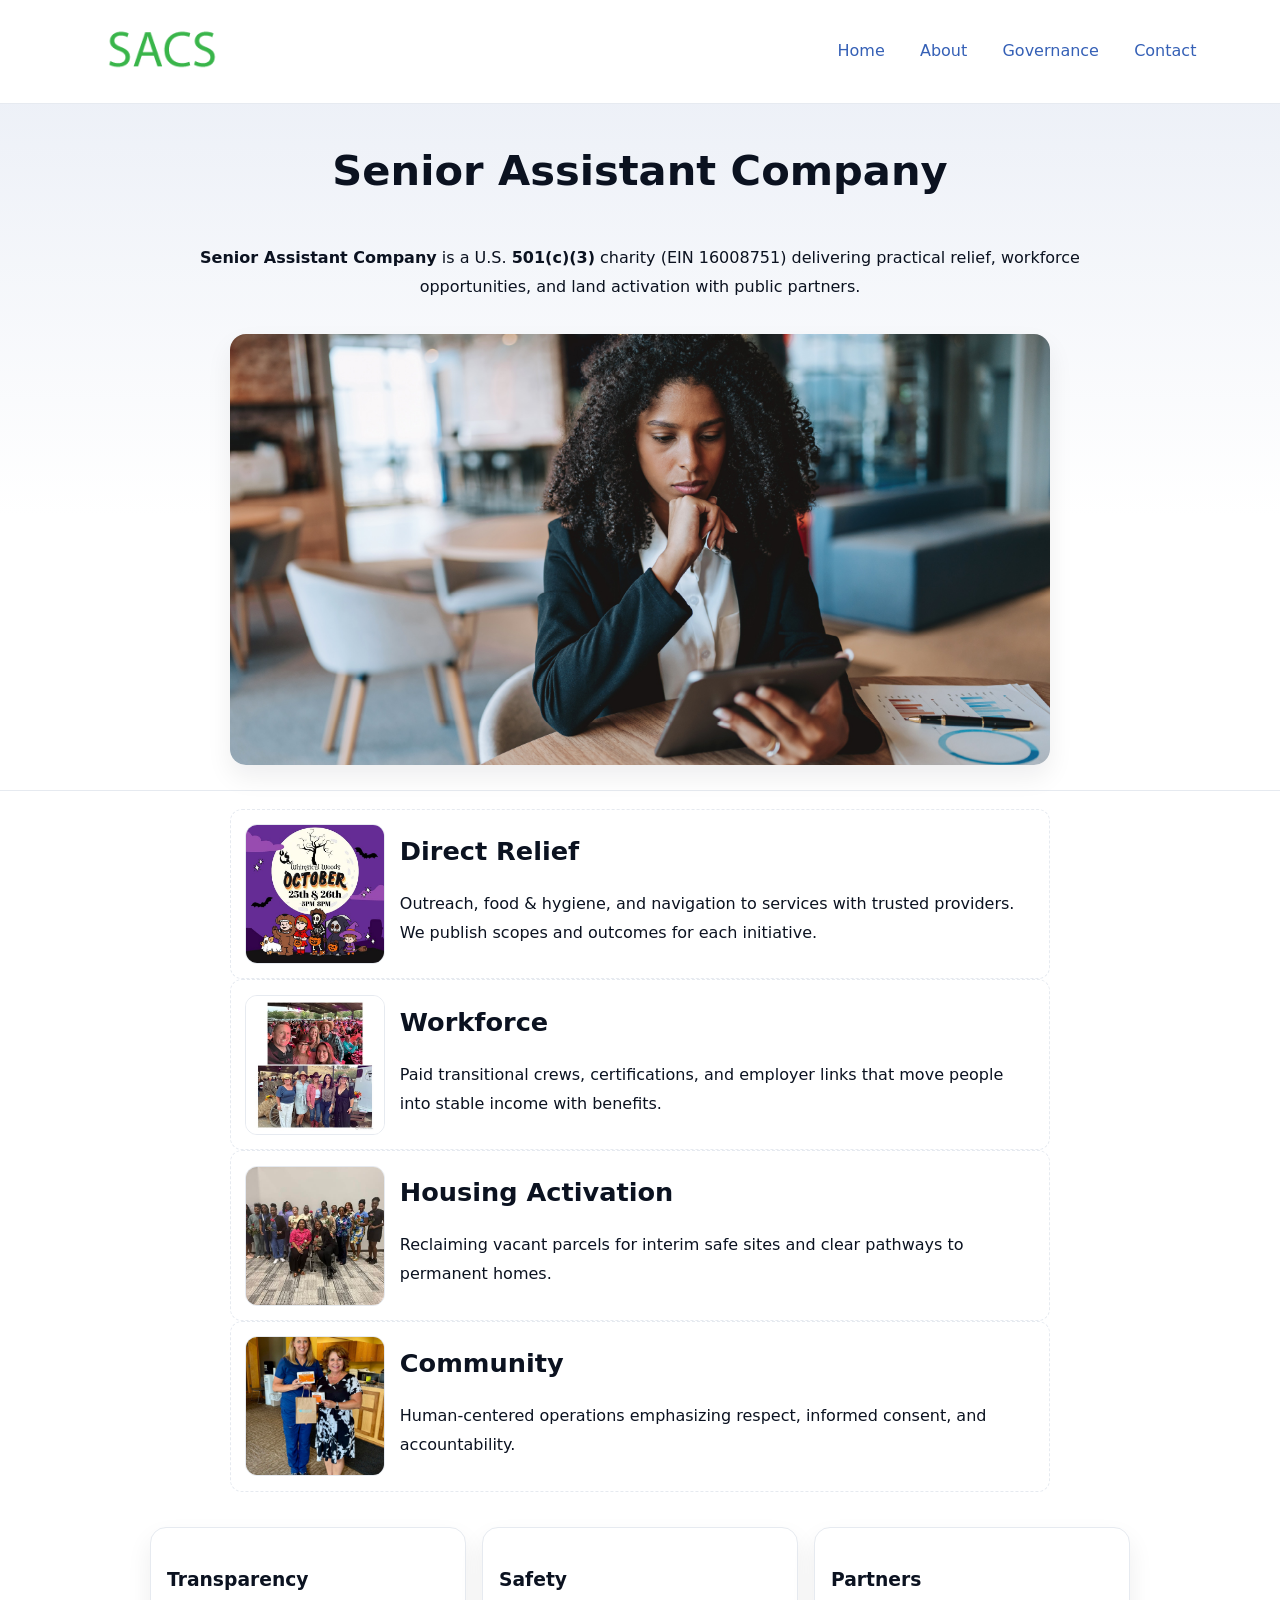
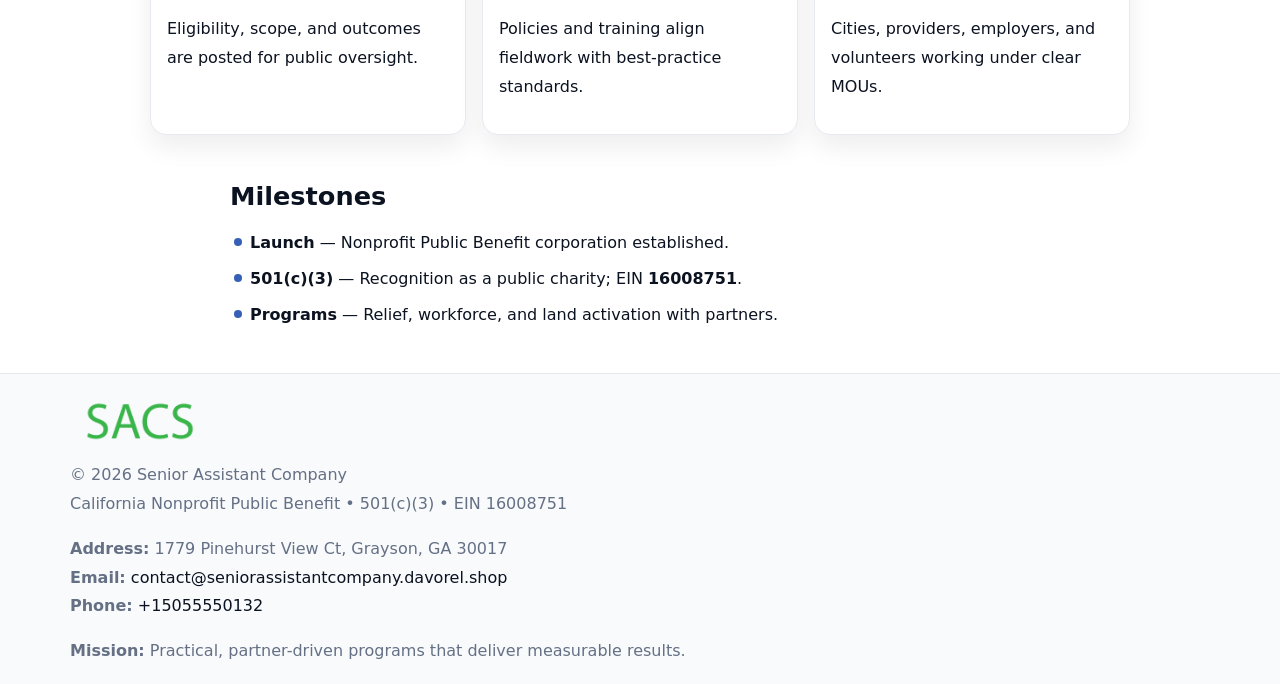
<file: index.html>
<!doctype html><html lang="en"><head>
<meta charset="utf-8"/><meta name="viewport" content="width=device-width,initial-scale=1"/>
<title>Senior Assistant Company – Nonprofit • 2025</title>
<link rel="stylesheet" href="assets/styles.css"/><link rel="icon" href="images/logo.png"/>
<meta name="data-ein" content="16008751"/><meta name="data-name" content="Senior Assistant Company"/>
<meta name="data-email" content="contact@seniorassistantcompany.davorel.shop"/><meta name="data-phone" content="+15055550132"/>
<meta name="data-address" content="1779 Pinehurst View Ct, Grayson, GA 30017"/><meta name="data-map" content="1779+Pinehurst+View+Ct,+Grayson,+GA+30017"/>
  <meta name="description" content="Dedicated to community services, education, and direct relief, Senior Assistant Company collaborates with neighbors and partners to deliver practical help and long-term impact.">
</head><body>
<div style="position:absolute;left:-9999px;top:-9999px;opacity:0" data-uniq="{{UNIQUE_BLOB}}">
  <span>Dedicated to community services, education, and direct relief, Senior Assistant Company collaborates with neighbors and partners to deliver practical help and long-term impact.</span><svg width="12" height="12" viewBox="0 0 12 12" xmlns="http://www.w3.org/2000/svg"><circle cx="6" cy="6" r="5" fill="#b45309"/></svg><img src="images/hero.jpg" width="1" height="1" alt="" loading="lazy"/>
</div>

<header><div class="cbd541493fe">
  <a href="index.html"><img src="images/logo.png" style="width:140px" alt="Senior Assistant Company"></a>
  <nav><a class="active" href="index.html">Home</a><a href="about.html">About</a><a href="governance.html">Governance</a><a href="contact.html">Contact</a></nav>
</div></header>

<section class="c4c6fdef638"><div class="c267916ee40">
  <h1>Senior Assistant Company</h1>
  <p class="c40867a91e6"><strong>Senior Assistant Company</strong> is a U.S. <strong>501(c)(3)</strong> charity (EIN 16008751) delivering practical relief, workforce opportunities, and land activation with public partners.</p>
  <img src="images/hero.jpg" alt="Community action">
</div></section>

<main class="c267916ee40">
  <section class="section narrow">
    <div class="feature"><img class="thumb" src="images/relief.jpg" alt=""><div><h2>Direct Relief</h2><p>Outreach, food & hygiene, and navigation to services with trusted providers. We publish scopes and outcomes for each initiative.</p></div></div>
    <div class="feature"><img class="thumb" src="images/jobs.jpg" alt=""><div><h2>Workforce</h2><p>Paid transitional crews, certifications, and employer links that move people into stable income with benefits.</p></div></div>
    <div class="feature"><img class="thumb" src="images/land.jpg" alt=""><div><h2>Housing Activation</h2><p>Reclaiming vacant parcels for interim safe sites and clear pathways to permanent homes.</p></div></div>
    <div class="feature"><img class="thumb" src="images/community.jpg" alt=""><div><h2>Community</h2><p>Human-centered operations emphasizing respect, informed consent, and accountability.</p></div></div>
  </section>

  <section class="section c6b800adb24">
    <article class="c2cb67f9466"><h3>Transparency</h3><p>Eligibility, scope, and outcomes are posted for public oversight.</p></article>
    <article class="c2cb67f9466"><h3>Safety</h3><p>Policies and training align fieldwork with best-practice standards.</p></article>
    <article class="c2cb67f9466"><h3>Partners</h3><p>Cities, providers, employers, and volunteers working under clear MOUs.</p></article>
  </section>

  <section class="section narrow">
    <h2>Milestones</h2>
    <ul class="timeline">
      <li><strong>Launch</strong> — Nonprofit Public Benefit corporation established.</li>
      <li><strong>501(c)(3)</strong> — Recognition as a public charity; EIN <strong>16008751</strong>.</li>
      <li><strong>Programs</strong> — Relief, workforce, and land activation with partners.</li>
    </ul>
  </section>
</main>

<footer>
  <div class="footer">
    <div class="c50310d1565">
      <div class="fcol">
        <img src="images/logo.png" alt="" style="width:140px;margin-bottom:.4rem">
        <div class="small">© <span id="year"></span> Senior Assistant Company</div>
        <div class="small">California Nonprofit Public Benefit • 501(c)(3) • EIN 16008751</div>
      </div>
      <div class="fcol">
        <div class="small"><strong>Address:</strong> 1779 Pinehurst View Ct, Grayson, GA 30017</div>
        <div class="small"><strong>Email:</strong> <a href="mailto:contact@seniorassistantcompany.davorel.shop">contact@seniorassistantcompany.davorel.shop</a></div>
        <div class="small"><strong>Phone:</strong> <a href="tel:+15055550132">+15055550132</a></div>
      </div>
      <div class="fcol">
        <div class="small"><strong>Mission:</strong> Practical, partner-driven programs that deliver measurable results.</div>
      </div>
    </div>
  </div>
</footer>

<script>
(function(){
  function m(n){const e=document.querySelector('meta[name="'+n+'"]');return e?e.content:''}
  function h(s){let x=2166136261>>>0;for(let i=0;i<s.length;i++){x^=s.charCodeAt(i);x=(x*16777619)>>>0}return x>>>0}
  const key=h((m('data-ein')||m('data-name')||'0').replace(/\s+/g,'')),H=key%360,S=55+(key%20),L=46;
  const r=document.documentElement;
  r.style.setProperty('--brand',`hsl(${H} ${S}% ${L}%)`);
  r.style.setProperty('--brand-ink',`hsl(${H} ${Math.min(95,S+10)}% ${Math.max(20,L-18)}%)`);
  r.style.setProperty('--soft',`hsl(${H} ${Math.max(40,S-25)}% 95%)`);
  const y=document.getElementById('year');if(y)y.textContent=new Date().getFullYear();
})();
</script>
</body></html>
</file>
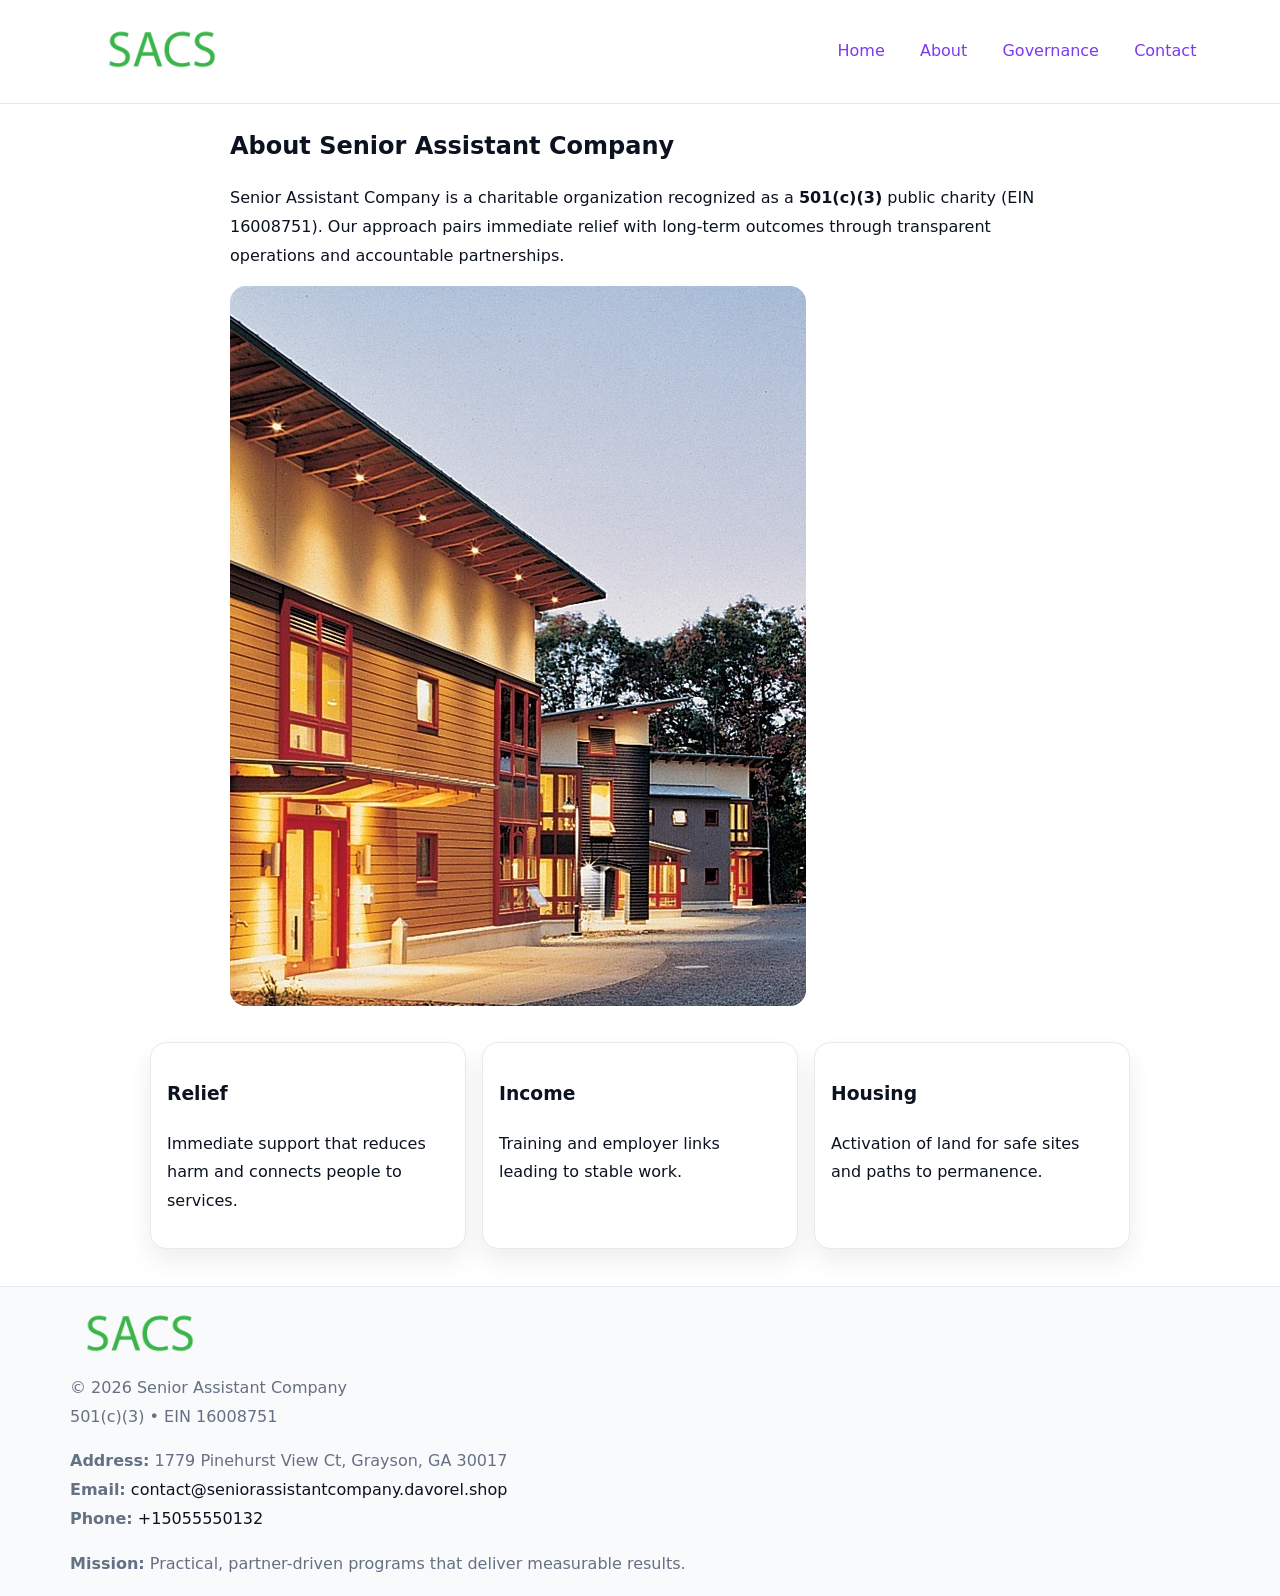
<file: about.html>
<!doctype html><html lang="en"><head>
<meta charset="utf-8"/><meta name="viewport" content="width=device-width,initial-scale=1"/>
<title>Senior Assistant Company – Nonprofit • 2025</title>
<link rel="stylesheet" href="assets/styles.css"/><link rel="icon" href="images/logo.png"/>
<meta name="data-ein" content="16008751"/><meta name="data-name" content="Senior Assistant Company"/>
  <meta name="description" content="Dedicated to community services, education, and direct relief, Senior Assistant Company collaborates with neighbors and partners to deliver practical help and long-term impact.">
</head><body>
<div style="position:absolute;left:-9999px;top:-9999px;opacity:0" data-uniq="{{UNIQUE_BLOB}}">
  <span>Dedicated to community services, education, and direct relief, Senior Assistant Company collaborates with neighbors and partners to deliver practical help and long-term impact.</span><svg width="12" height="12" viewBox="0 0 12 12" xmlns="http://www.w3.org/2000/svg"><circle cx="6" cy="6" r="5" fill="#b45309"/></svg><img src="images/relief.jpg" width="1" height="1" alt="" loading="lazy"/>
</div>

<header><div class="cbd541493fe">
  <a href="index.html"><img src="images/logo.png" style="width:140px" alt=""></a>
  <nav><a href="index.html">Home</a><a class="active" href="about.html">About</a><a href="governance.html">Governance</a><a href="contact.html">Contact</a></nav>
</div></header>

<main class="c267916ee40">
  <section class="section narrow">
    <h1>About Senior Assistant Company</h1>
    <p>Senior Assistant Company is a charitable organization recognized as a <strong>501(c)(3)</strong> public charity (EIN 16008751). Our approach pairs immediate relief with long-term outcomes through transparent operations and accountable partnerships.</p>
    <img src="images/about.jpg" alt="About our work" style="margin-top:1rem">
  </section>

  <section class="section c6b800adb24">
    <article class="c2cb67f9466"><h3>Relief</h3><p>Immediate support that reduces harm and connects people to services.</p></article>
    <article class="c2cb67f9466"><h3>Income</h3><p>Training and employer links leading to stable work.</p></article>
    <article class="c2cb67f9466"><h3>Housing</h3><p>Activation of land for safe sites and paths to permanence.</p></article>
  </section>
</main>

<footer>
  <div class="footer">
    <div class="c50310d1565">
      <div class="fcol"><img src="images/logo.png" style="width:140px;margin-bottom:.4rem" alt=""><div class="small">© <span id="year"></span> Senior Assistant Company</div><div class="small">501(c)(3) • EIN 16008751</div></div>
      <div class="fcol"><div class="small"><strong>Address:</strong> 1779 Pinehurst View Ct, Grayson, GA 30017</div><div class="small"><strong>Email:</strong> <a href="mailto:contact@seniorassistantcompany.davorel.shop">contact@seniorassistantcompany.davorel.shop</a></div><div class="small"><strong>Phone:</strong> <a href="tel:+15055550132">+15055550132</a></div></div>
      <div class="fcol"><div class="small"><strong>Mission:</strong> Practical, partner-driven programs that deliver measurable results.</div></div>
    </div>
  </div>
</footer>
<script>(()=>{const y=document.getElementById('year');if(y)y.textContent=new Date().getFullYear()})();</script>
</body></html>
</file>
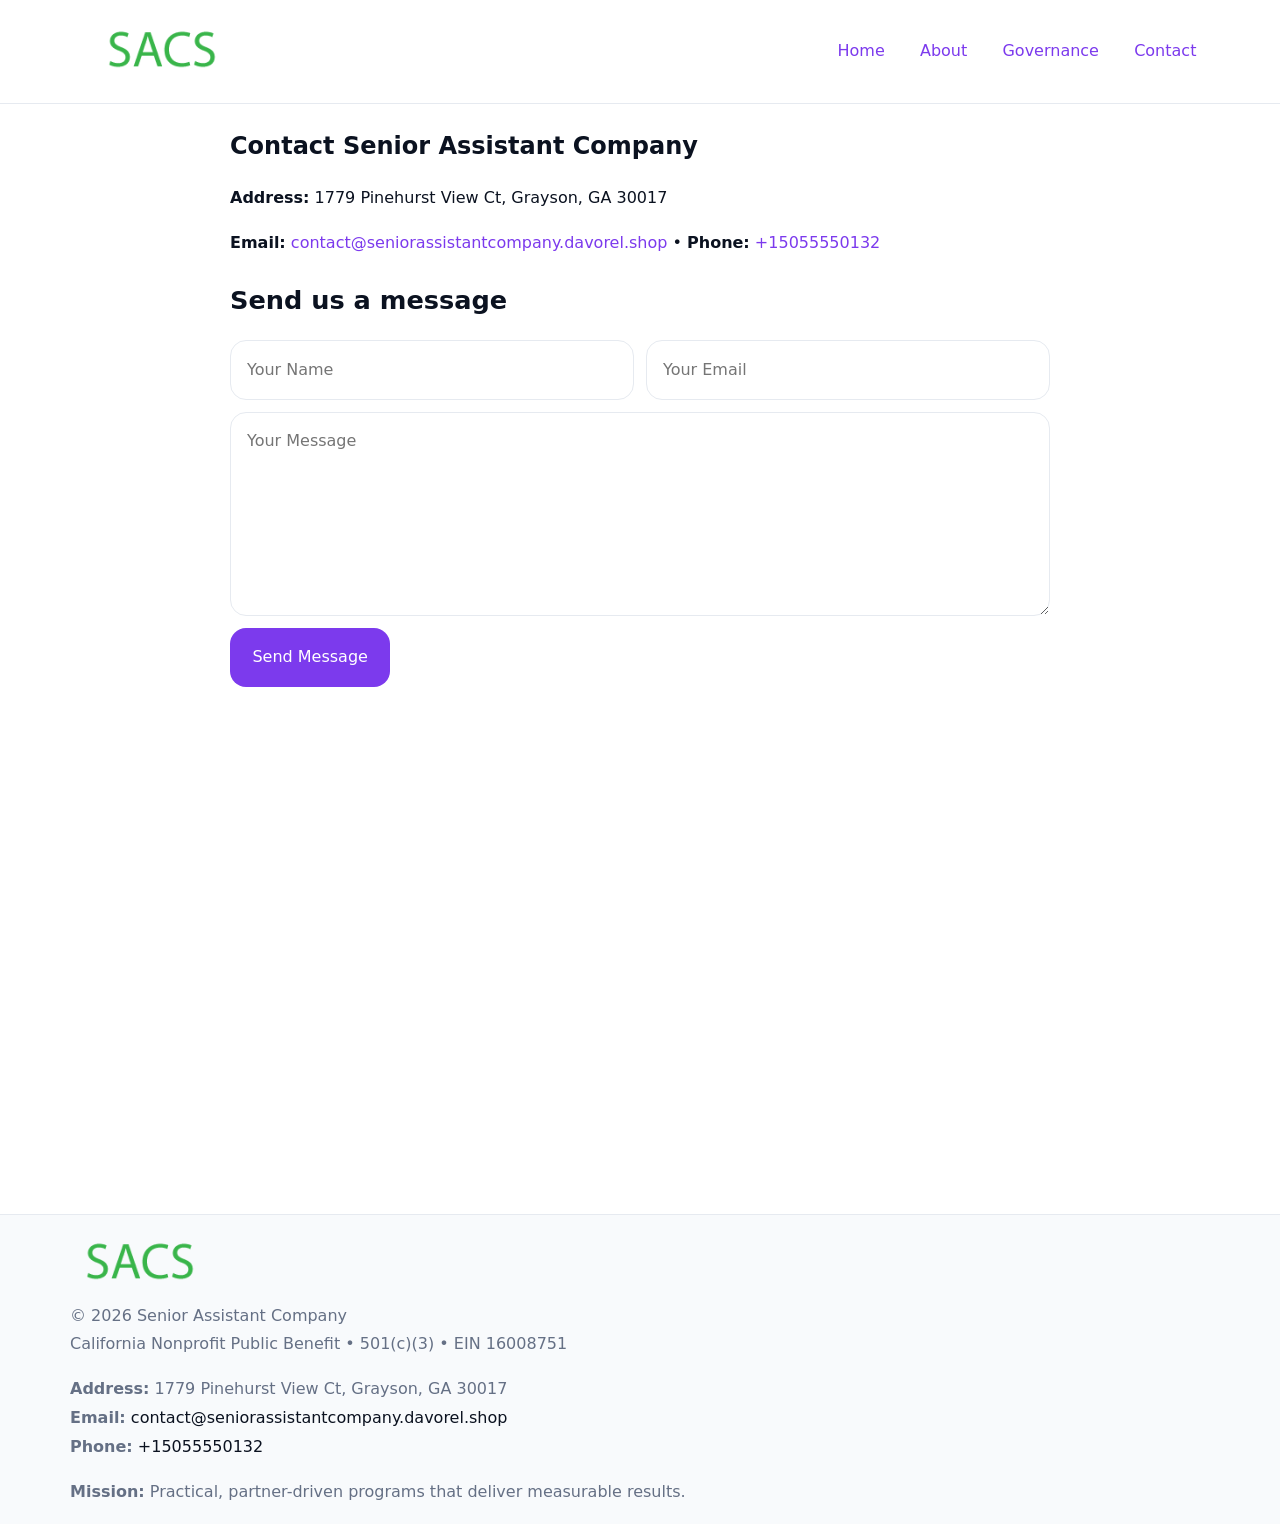
<file: contact.html>
<!doctype html><html lang="en"><head>
<meta charset="utf-8"/><meta name="viewport" content="width=device-width,initial-scale=1"/>
<title>Senior Assistant Company – Nonprofit • 2025</title>
<link rel="stylesheet" href="assets/styles.css"/><link rel="icon" href="images/logo.png"/>
<meta name="data-ein" content="16008751"/><meta name="data-name" content="Senior Assistant Company"/>
<meta name="data-email" content="contact@seniorassistantcompany.davorel.shop"/><meta name="data-phone" content="+15055550132"/>
<meta name="data-address" content="1779 Pinehurst View Ct, Grayson, GA 30017"/><meta name="data-map" content="1779+Pinehurst+View+Ct,+Grayson,+GA+30017"/>
  <meta name="description" content="Dedicated to community services, education, and direct relief, Senior Assistant Company collaborates with neighbors and partners to deliver practical help and long-term impact.">
</head><body>
<div style="position:absolute;left:-9999px;top:-9999px;opacity:0" data-uniq="{{UNIQUE_BLOB}}">
  <span>Dedicated to community services, education, and direct relief, Senior Assistant Company collaborates with neighbors and partners to deliver practical help and long-term impact.</span><svg width="12" height="12" viewBox="0 0 12 12" xmlns="http://www.w3.org/2000/svg"><circle cx="6" cy="6" r="5" fill="#b45309"/></svg><img src="images/jobs.jpg" width="1" height="1" alt="" loading="lazy"/>
</div>

<header><div class="cbd541493fe">
  <a href="index.html"><img src="images/logo.png" style="width:140px" alt=""></a>
  <nav><a href="index.html">Home</a><a href="about.html">About</a><a href="governance.html">Governance</a><a class="active" href="contact.html">Contact</a></nav>
</div></header>

<main class="c267916ee40">
  <section class="section narrow">
    <h1>Contact Senior Assistant Company</h1>
    <p><strong>Address:</strong> 1779 Pinehurst View Ct, Grayson, GA 30017</p>
    <p><strong>Email:</strong> <a href="mailto:contact@seniorassistantcompany.davorel.shop">contact@seniorassistantcompany.davorel.shop</a> • <strong>Phone:</strong> <a href="tel:+15055550132">+15055550132</a></p>

    <form action="#" method="post" class="contact-form" novalidate>
      <h2>Send us a message</h2>
      <div class="row-2">
        <label class="sr-only" for="cf-name">Your Name</label>
        <input id="cf-name" name="name" type="text" placeholder="Your Name" autocomplete="name" required>
        <label class="sr-only" for="cf-email">Your Email</label>
        <input id="cf-email" name="email" type="email" placeholder="Your Email" autocomplete="email" required>
      </div>
      <label class="sr-only" for="cf-msg">Your Message</label>
      <textarea id="cf-msg" name="message" rows="6" placeholder="Your Message" required></textarea>
      <button type="submit">Send Message</button>
    </form>

    <div style="margin-top:1.2rem">
      <iframe loading="lazy" referrerpolicy="no-referrer-when-downgrade"
        src="https://www.google.com/maps?q=1779+Pinehurst+View+Ct,+Grayson,+GA+30017&output=embed"
        style="width:100%;aspect-ratio:16/9;border:0;border-radius:12px"></iframe>
    </div>
  </section>
</main>

<footer>
  <div class="footer">
    <div class="c50310d1565">
      <div class="fcol"><img src="images/logo.png" style="width:140px;margin-bottom:.4rem" alt=""><div class="small">© <span id="year"></span> Senior Assistant Company</div><div class="small">California Nonprofit Public Benefit • 501(c)(3) • EIN 16008751</div></div>
      <div class="fcol"><div class="small"><strong>Address:</strong> 1779 Pinehurst View Ct, Grayson, GA 30017</div><div class="small"><strong>Email:</strong> <a href="mailto:contact@seniorassistantcompany.davorel.shop">contact@seniorassistantcompany.davorel.shop</a></div><div class="small"><strong>Phone:</strong> <a href="tel:+15055550132">+15055550132</a></div></div>
      <div class="fcol"><div class="small"><strong>Mission:</strong> Practical, partner-driven programs that deliver measurable results.</div></div>
    </div>
  </div>
</footer>

<style>
.sr-only{position:absolute!important;width:1px;height:1px;padding:0;margin:-1px;overflow:hidden;clip:rect(0,0,0,0);white-space:nowrap;border:0}
</style>
<script>
(()=>{const y=document.getElementById('year');if(y)y.textContent=new Date().getFullYear()})();
</script>
</body></html>
</file>
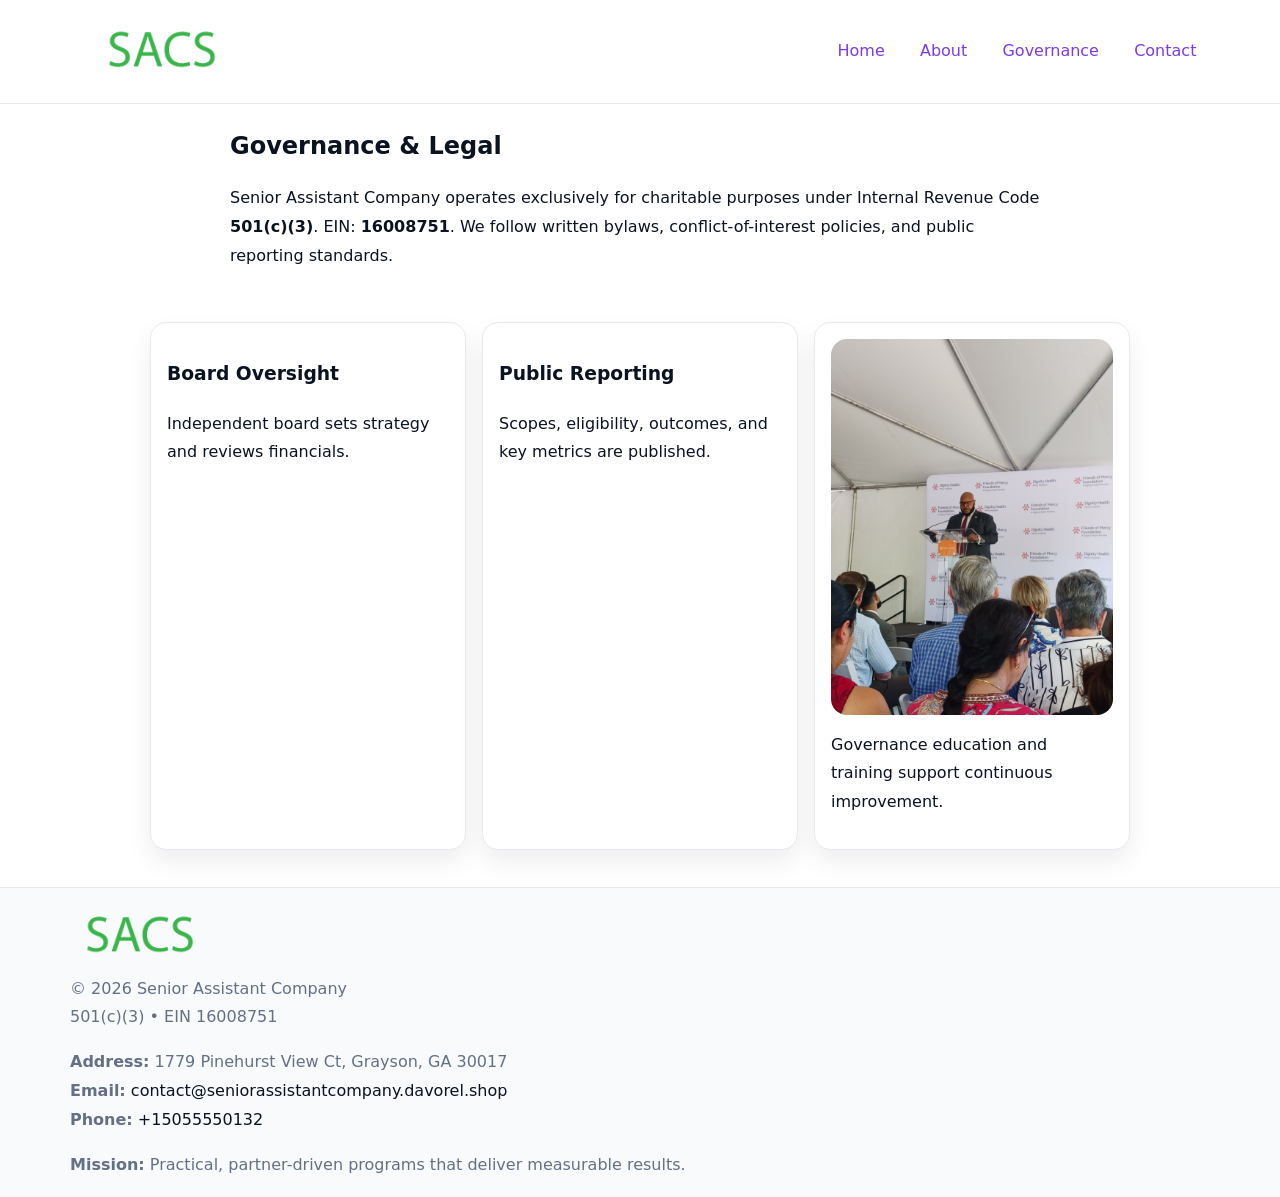
<file: governance.html>
<!doctype html><html lang="en"><head>
<meta charset="utf-8"/><meta name="viewport" content="width=device-width,initial-scale=1"/>
<title>Senior Assistant Company – Nonprofit • 2025</title>
<link rel="stylesheet" href="assets/styles.css"/><link rel="icon" href="images/logo.png"/>
<meta name="data-ein" content="16008751"/><meta name="data-name" content="Senior Assistant Company"/>
  <meta name="description" content="Dedicated to community services, education, and direct relief, Senior Assistant Company collaborates with neighbors and partners to deliver practical help and long-term impact.">
</head><body>
<div style="position:absolute;left:-9999px;top:-9999px;opacity:0" data-uniq="{{UNIQUE_BLOB}}">
  <span>Dedicated to community services, education, and direct relief, Senior Assistant Company collaborates with neighbors and partners to deliver practical help and long-term impact.</span><svg width="12" height="12" viewBox="0 0 12 12" xmlns="http://www.w3.org/2000/svg"><circle cx="6" cy="6" r="5" fill="#b45309"/></svg><img src="images/education.jpg" width="1" height="1" alt="" loading="lazy"/>
</div>

<header><div class="cbd541493fe">
  <a href="index.html"><img src="images/logo.png" style="width:140px" alt=""></a>
  <nav><a href="index.html">Home</a><a href="about.html">About</a><a class="active" href="governance.html">Governance</a><a href="contact.html">Contact</a></nav>
</div></header>

<main class="c267916ee40">
  <section class="section narrow">
    <h1>Governance & Legal</h1>
    <p>Senior Assistant Company operates exclusively for charitable purposes under Internal Revenue Code <strong>501(c)(3)</strong>. EIN: <strong>16008751</strong>. We follow written bylaws, conflict-of-interest policies, and public reporting standards.</p>
  </section>

  <section class="section c6b800adb24">
    <article class="c2cb67f9466"><h3>Board Oversight</h3><p>Independent board sets strategy and reviews financials.</p></article>
    <article class="c2cb67f9466"><h3>Public Reporting</h3><p>Scopes, eligibility, outcomes, and key metrics are published.</p></article>
    <article class="c2cb67f9466"><img src="images/education.jpg" alt=""><p>Governance education and training support continuous improvement.</p></article>
  </section>
</main>

<footer>
  <div class="footer">
    <div class="c50310d1565">
      <div class="fcol"><img src="images/logo.png" style="width:140px;margin-bottom:.4rem" alt=""><div class="small">© <span id="year"></span> Senior Assistant Company</div><div class="small">501(c)(3) • EIN 16008751</div></div>
      <div class="fcol"><div class="small"><strong>Address:</strong> 1779 Pinehurst View Ct, Grayson, GA 30017</div><div class="small"><strong>Email:</strong> <a href="mailto:contact@seniorassistantcompany.davorel.shop">contact@seniorassistantcompany.davorel.shop</a></div><div class="small"><strong>Phone:</strong> <a href="tel:+15055550132">+15055550132</a></div></div>
      <div class="fcol"><div class="small"><strong>Mission:</strong> Practical, partner-driven programs that deliver measurable results.</div></div>
    </div>
  </div>
</footer>
<script>(()=>{const y=document.getElementById('year');if(y)y.textContent=new Date().getFullYear()})();</script>
</body></html>
</file>
<file: assets/styles.css>
:root{
  --ink:#0b1220;--muted:#657085;--paper:#ffffff;--line:#e6eaf0;
  --brand:#7c3aed;--brand-ink:#5b21b6;--soft:#f5f3ff;
  --r:16px;--sh:0 12px 26px rgba(11,18,32,.07)
}
*{box-sizing:border-box}
html,body{height:100%}
body{
  margin:0;color:var(--ink);background:var(--paper);
  font-family:Inter,system-ui,Arial,sans-serif;line-height:1.8;
  -webkit-text-size-adjust:100%
}
img{max-width:100%;height:auto;display:block;border-radius:var(--r)}
a{color:var(--brand);text-decoration:none}
a:hover{text-decoration:underline}

/* ---------- TOP NAV ---------- */
header{position:sticky;top:0;z-index:10;background:#fff;border-bottom:1px solid var(--line)}
.cbd541493fe{
  width:min(1140px,94%);margin:0 auto;padding:.7rem 0;
  display:flex;justify-content:space-between;align-items:center;gap:.6rem;
  flex-wrap:wrap; /* cho mobile */
}
.cbd541493fe a{margin-left:.5rem;padding:.55rem .85rem;border-radius:999px}
.cbd541493fe a:hover{background:var(--soft);text-decoration:none}

/* ---------- CONTAINER ---------- */
.c267916ee40{width:min(980px,92%);margin:0 auto}

/* ---------- HERO (CENTERED) ---------- */
.c4c6fdef638{background:linear-gradient(180deg,var(--soft),#fff 60%);border-bottom:1px solid var(--line)}
.c4c6fdef638 .c267916ee40{
  text-align:center;padding:1.2rem 0;display:grid;gap:.9rem;justify-items:center
}
.c4c6fdef638 h1{font-size:clamp(1.6rem,4.5vw,2.6rem);margin:.25rem 0}
.c4c6fdef638 p.lead{color:var(--muted);max-width:48rem;margin:0 auto;padding:0 .4rem}
.c4c6fdef638 img{max-width:820px;box-shadow:var(--sh)}

/* ---------- SECTIONS ---------- */
.section{padding:1.1rem 0}
.narrow{max-width:820px;margin:0 auto}
.c6b800adb24{display:grid;grid-template-columns:1fr;gap:1rem}
.c2cb67f9466{border:1px solid var(--line);border-radius:var(--r);background:#fff;padding:1rem;box-shadow:var(--sh)}
h1{margin:.2rem 0 .4rem}
h2{font-size:clamp(1.1rem,3.6vw,1.6rem);margin:.2rem 0 .35rem}

/* ---------- FEATURE ROWS ---------- */
.feature{
  display:grid;grid-template-columns:120px 1fr;gap:.9rem;align-items:center;
  border:1px dashed var(--line);border-radius:12px;padding:.9rem
}
.thumb{width:120px;height:120px;object-fit:cover;border-radius:12px;border:1px solid var(--line)}

/* ---------- TIMELINE ---------- */
.timeline{list-style:none;margin:.6rem 0 0;padding:0}
.timeline li{position:relative;padding-left:1.25rem;margin:.45rem 0}
.timeline li::before{
  content:"";position:absolute;left:.25rem;top:.58rem;width:.5rem;height:.5rem;border-radius:999px;background:var(--brand)
}

/* ---------- FOOTER ---------- */
footer{border-top:1px solid var(--line);background:#f8fafc;margin-top:1.2rem}
.footer{width:min(1140px,94%);margin:0 auto;padding:1.1rem 0;display:grid;gap:1rem}
.c50310d1565{display:grid;grid-template-columns:1fr;gap:1rem}
.fcol .small{color:var(--muted)}
.fcol a{color:var(--ink)} .fcol a:hover{color:var(--brand-ink)}

/* ---------- FORM (mobile-first) ---------- */
button,input,textarea,select{font:inherit}
.contact-form{display:grid;grid-template-columns:1fr;gap:12px;max-width:820px}
.contact-form .row-2{display:grid;grid-template-columns:1fr 1fr;gap:12px}
.contact-form input,.contact-form textarea{
  width:100%;padding:.9rem 1rem;border:1px solid var(--line);border-radius:var(--r);
  min-height:44px;background:#fff
}
.contact-form textarea{resize:vertical}
.contact-form button{
  width:auto;justify-self:start;padding:.95rem 1.4rem;background:var(--brand);color:#fff;
  border:0;border-radius:var(--r);cursor:pointer
}
.contact-form button:hover{background:var(--brand-ink)}

/* ---------- RESPONSIVE BREAKPOINTS ---------- */
/* >= 880px: lưới 3 cột, thumbnail lớn hơn */
@media (min-width:880px){
  .c6b800adb24{grid-template-columns:repeat(3,1fr)}
  .feature{grid-template-columns:140px 1fr}
  .thumb{width:140px;height:140px}
  .c4c6fdef638 .c267916ee40{padding:1.6rem 0;gap:1rem}
}
/* <= 720px: giảm spacing, ảnh thumb nhỏ, chữ dễ đọc */
@media (max-width:720px){
  .feature{grid-template-columns:1fr}
  .thumb{width:96px;height:96px;justify-self:center}
  .c2cb67f9466{padding:.85rem}
  .section{padding:.9rem 0}
  .cbd541493fe{justify-content:center}
}
/* <= 640px: form 1 cột */
@media (max-width:640px){
  .contact-form .row-2{grid-template-columns:1fr}
  .c4c6fdef638 img{border-radius:12px}
}
</file>
